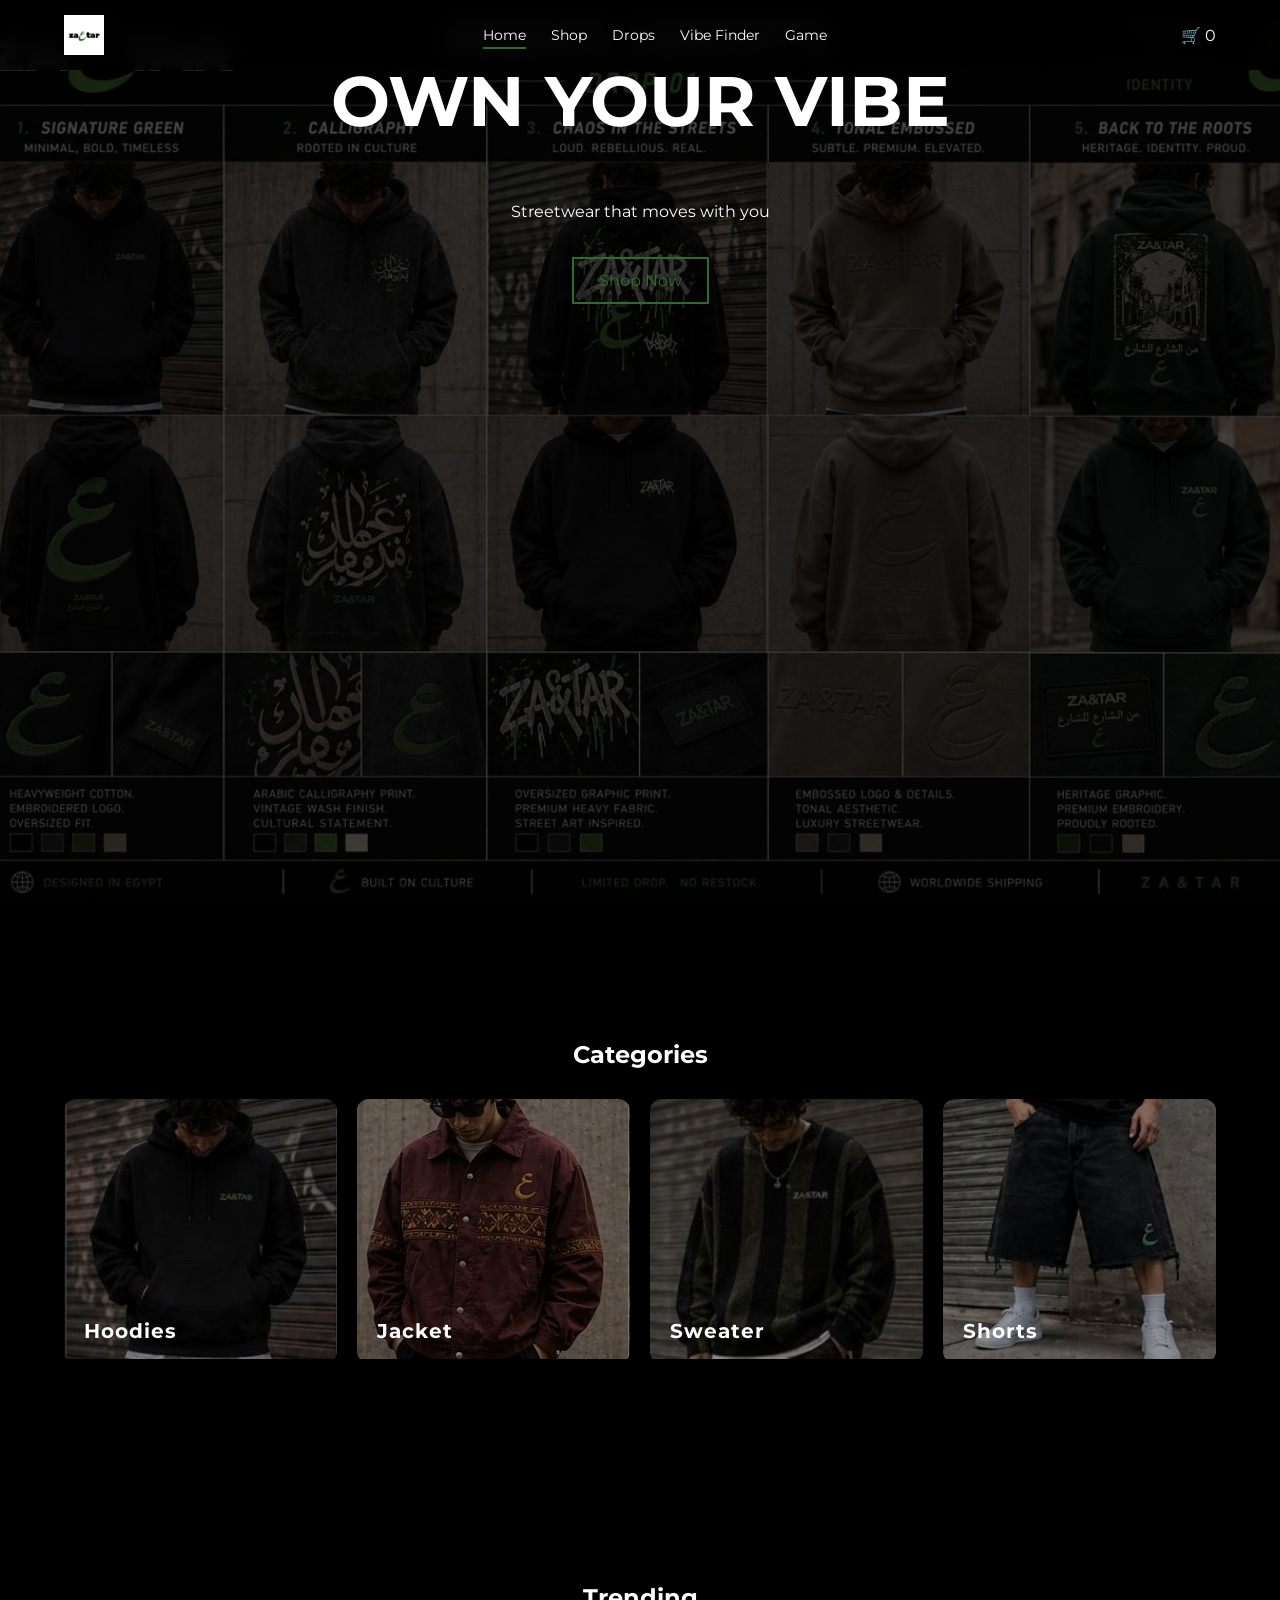
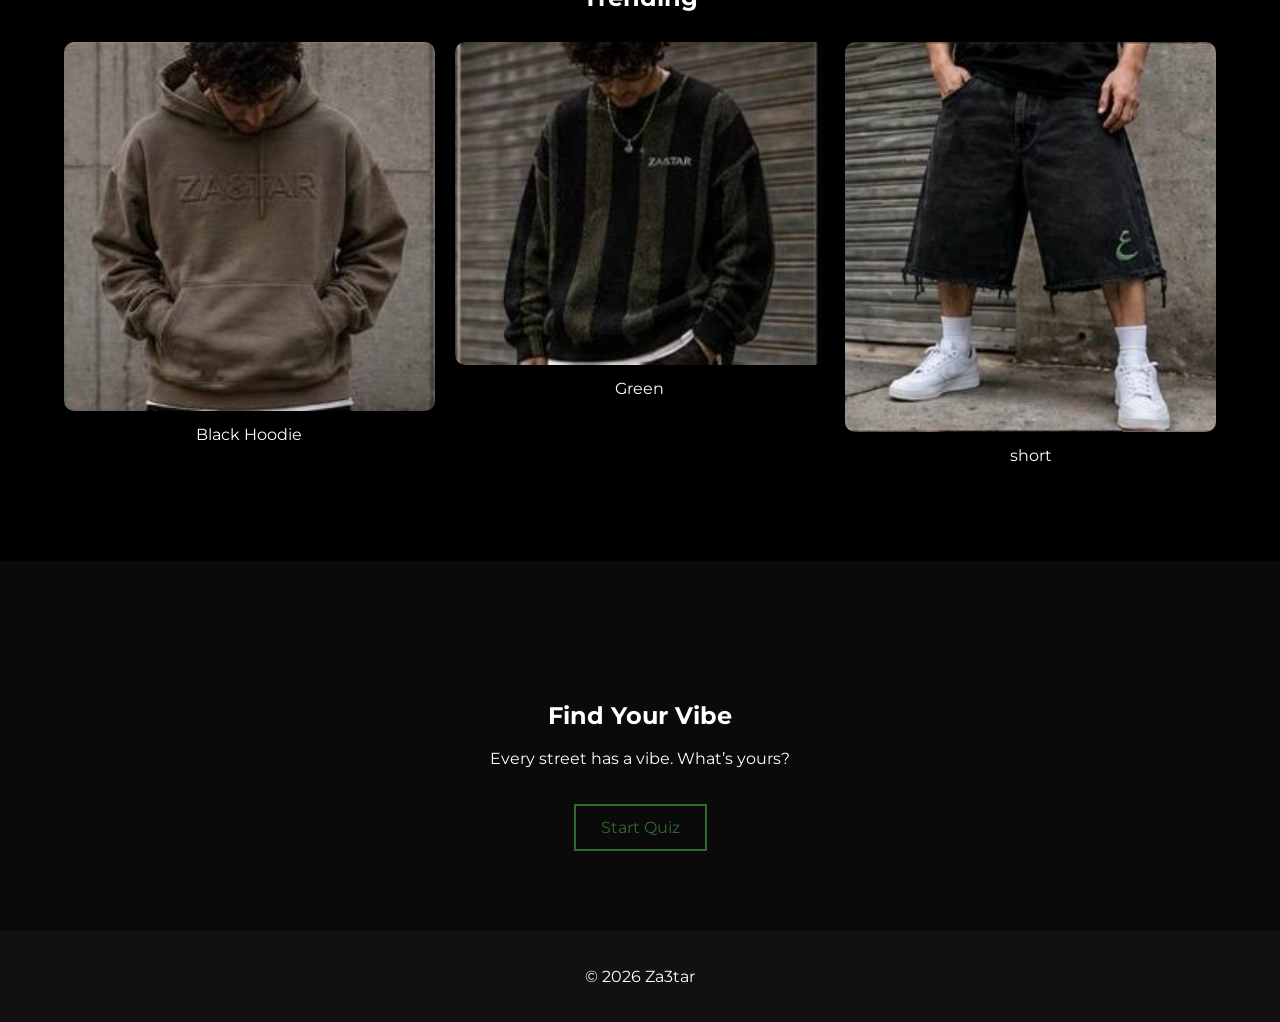
<file: index.html>
<!DOCTYPE html>
<html lang="en">
<head>
<meta charset="UTF-8">
<meta name="viewport" content="width=device-width, initial-scale=1.0">
<title>Za3tar</title>

<link href="https://fonts.googleapis.com/css2?family=Montserrat:wght@400;700&display=swap" rel="stylesheet">
<link rel="stylesheet" href="style.css">
</head>

<body>
<!-- NAVBAR -->
<header class="main-header">

  <img src="logo.jpeg" class="logo">

  <div class="menu-toggle" onclick="toggleMenu()">☰</div>

  <nav id="nav">
    <a href="index.html" class="active">Home</a>
    <a href="shop.html">Shop</a>
    <a href="drops.html">Drops</a>
    <a href="vibe.html">Vibe Finder</a>
    <a href="game.html">Game</a>
  </nav>

  <div class="cart-icon" onclick="toggleCart()">🛒 
    <span id="cart-count">0</span>
  </div>

</header>



<section class="hero">

  <img src="background.jpeg"   class="hero-img">

  <div class="overlay"></div>

  <div class="hero-content">
    <h2>OWN YOUR VIBE</h2>
    <p>Streetwear that moves with you</p>
    <a href="shop.html" class="btn">Shop Now</a>
  </div>

</section>


<!-- 🔥 CATEGORIES -->
<!-- 🔥 CATEGORIES -->
<section class="section">
  <h2>Categories</h2>
  <div class="grid">

    <a href="shop.html?category=hoodies" class="category">
      <img src="hoddie1.jpeg">
      <div class="overlay-dark"></div>
      <h3>Hoodies</h3>
    </a>

    <a href="shop.html?category=tshirts" class="category">
      <img src="jacket.jpeg">
      <div class="overlay-dark"></div>
      <h3>Jacket</h3>
    </a>

    <a href="shop.html?category=denim" class="category">
      <img src="sweater.jpeg">
      <div class="overlay-dark"></div>
      <h3>Sweater</h3>
    </a>

    <a href="shop.html?category=pants" class="category">
      <img src="short1.jpeg">
      <div class="overlay-dark"></div>
      <h3>Shorts</h3>
    </a>

  </div>
</section>

<!-- PRODUCTS -->
<section class="section">
  <h2>Trending</h2>
  <div class="grid">
    <div class="product">
      <img src="hoddie3.jpeg">
      <p>Black Hoodie</p>
    </div>
    <div class="product">
      <img src="sweater.jpeg">
      <p>Green </p>
    </div>
    <div class="product">
      <img src="short1.jpeg">
      <p>short</p>
    </div>
  </div>
</section>

<!-- VIBE -->
<section class="section dark">
  <h2>Find Your Vibe</h2>
  <p>Every street has a vibe. What’s yours?</p>
  <a href="game.html" class="btn">Start Quiz</a>
</section>

<!-- FOOTER -->
<footer>
  <p>© 2026 Za3tar</p>
</footer>

<script>
function toggleMenu(){
  document.getElementById("nav").classList.toggle("active");
}
</script>

</body>
</html>
</file>
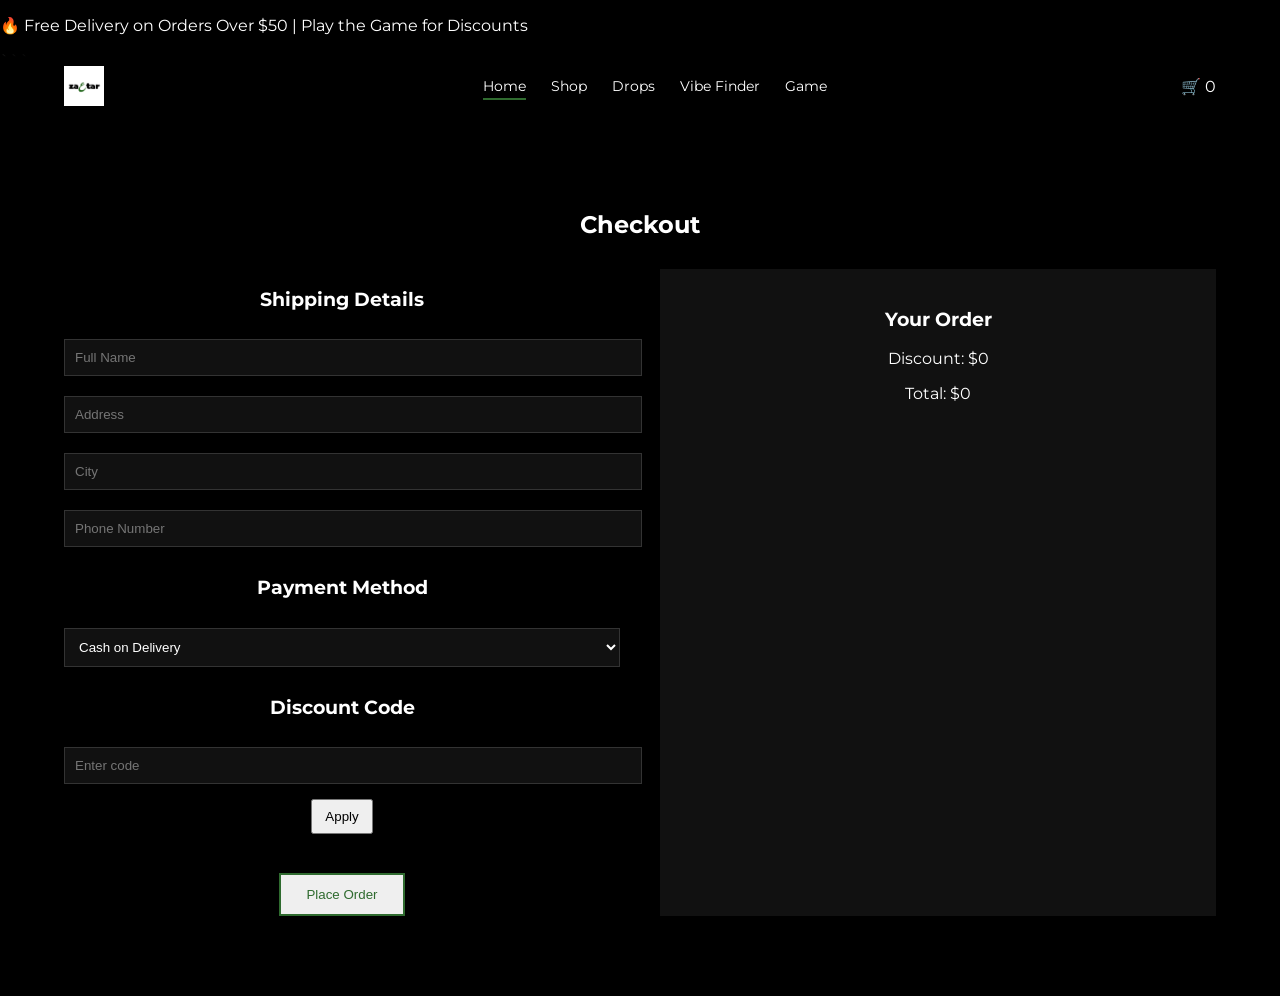
<file: checkout.html>
<!DOCTYPE html>
<html lang="en">
<head>
<meta charset="UTF-8">
<meta name="viewport" content="width=device-width, initial-scale=1.0">
<title>Checkout - Za3tar</title>

<link href="https://fonts.googleapis.com/css2?family=Montserrat:wght@400;700&display=swap" rel="stylesheet">
<link rel="stylesheet" href="style.css">
</head>

<body>

<!-- TOP BAR -->
<div class="top-bar">
  <p>🔥 Free Delivery on Orders Over $50 | Play the Game for Discounts</p>
</div>

<!-- NAVBAR -->
<header class="main-header">

  <img src="logo.jpeg" class="logo">

  <div class="menu-toggle" onclick="toggleMenu()">☰</div>

  <nav id="nav">
    <a href="index.html" class="active">Home</a>
    <a href="shop.html">Shop</a>
    <a href="#">Drops</a>
    <a href="vibe.html">Vibe Finder</a>
    <a href="game.html">Game</a>
  </nav>

  <div class="cart-icon" onclick="toggleCart()">🛒 
    <span id="cart-count">0</span>
  </div>

</header>
```


<section class="section checkout">

<h2>Checkout</h2>

<div class="checkout-container">

<!-- FORM -->
<form class="checkout-form" onsubmit="placeOrder(event)">

<h3>Shipping Details</h3>
<input type="text" placeholder="Full Name" required>
<input type="text" placeholder="Address" required>
<input type="text" placeholder="City" required>
<input type="tel" placeholder="Phone Number" required>

<h3>Payment Method</h3>
<select id="payment" onchange="toggleCard()">
  <option value="cod">Cash on Delivery</option>
  <option value="card">Card Payment</option>
</select>

<!-- CARD -->
<div id="card-details" style="display:none;">
  <input type="text" placeholder="Card Number">
  <input type="text" placeholder="Expiry Date">
  <input type="text" placeholder="CVV">
</div>

<h3>Discount Code</h3>
<input type="text" id="discount" placeholder="Enter code">
<button type="button" onclick="applyDiscount()">Apply</button>

<br><br>
<button type="submit" class="btn">Place Order</button>

</form>

<!-- SUMMARY -->
<div class="order-summary">
  <h3>Your Order</h3>
  <ul id="checkout-items"></ul>
  <p>Discount: $<span id="discount-value">0</span></p>
  <p>Total: $<span id="checkout-total">0</span></p>
</div>

</div>
</section>

<script>

// NAV MENU
function toggleMenu(){
  document.getElementById("nav").classList.toggle("active");
}


// LOAD CART
let cart = JSON.parse(localStorage.getItem("cart")) || [];
let total = 0;
let discountAmount = 0;

const list = document.getElementById("checkout-items");

cart.forEach(item => {
  const li = document.createElement("li");
  li.innerText = item.name + " - $" + item.price;
  list.appendChild(li);
  total += item.price;
});

document.getElementById("checkout-total").innerText = total;


// LOAD DISCOUNT FROM GAME
let savedCode = localStorage.getItem("discountCode");

if(savedCode){
  document.getElementById("discount").value = savedCode;
  applyDiscount();
}


// TOGGLE CARD
function toggleCard(){
  const method = document.getElementById("payment").value;

  document.getElementById("card-details").style.display =
    method === "card" ? "block" : "none";
}


// APPLY DISCOUNT
function applyDiscount(){
  const code = document.getElementById("discount").value;

  if(code === "ZA3TAR10"){
    discountAmount = total * 0.1;
  } 
  else if(code === "DRIP20"){
    discountAmount = total * 0.2;
  } 
  else {
    alert("Invalid code");
    return;
  }

  document.getElementById("discount-value").innerText = discountAmount.toFixed(2);
  document.getElementById("checkout-total").innerText = (total - discountAmount).toFixed(2);
}


// PLACE ORDER
function placeOrder(e){
  e.preventDefault();

  localStorage.removeItem("cart");
  localStorage.removeItem("discountCode");

  window.location.href = "confirmation.html";
}

</script>

</body>
</html>
</file>
<file: style.css>
:root {
  --green-main: #2F6B2F;
  --green-light: #3f8a3f;
}

body {
  margin: 0;
  font-family: 'Montserrat', sans-serif;
  background: #000;
  color: #fff;
}

/* HEADER */
header {
  display: flex;
  justify-content: space-between;
  align-items: center;
  padding: 15px 5%;
  position: fixed;
  width: 100%;
  box-sizing: border-box;
  background: rgba(0,0,0,0.85);
  backdrop-filter: blur(10px);
  z-index: 1000;
}

.logo {
  height: 40px;
}

.menu-toggle {
  display: none;
  font-size: 24px;
  cursor: pointer;
}

/* NAV */
nav {
  display: flex;
}

nav a {
  margin-left: 25px;
  text-decoration: none;
  color: white;
  font-size: 14px;
  position: relative;
}

nav a::after {
  content: '';
  position: absolute;
  width: 0;
  height: 2px;
  bottom: -5px;
  left: 0;
  background: var(--green-main);
  transition: 0.3s;
}

nav a:hover::after {
  width: 100%;
}
.hero {
  position: relative;
  height: 100vh;
  overflow: hidden;
}

.hero-img {
  position: absolute;
  width: 100%;
  height: 100%;
  object-fit: cover;
  top: 0;
  left: 0;
}

.overlay {
  position: absolute;
  width: 100%;
  height: 100%;
  background: rgba(0,0,0,0.5);
}

.hero-content {
  position: relative;
  z-index: 2;
  text-align: center;
}
.overlay {
  position: absolute;
  width: 100%;
  height: 100%;
  background: rgba(0,0,0,0.7);
}

.hero-content {
  position: relative;
  text-align: center;
  animation: fadeUp 1s ease;
}

.hero h2 {
  font-size: clamp(32px, 6vw, 70px);
}

/* BUTTON */
.btn {
  padding: 12px 25px;
  border: 2px solid var(--green-main);
  color: var(--green-main);
  margin-top: 20px;
  text-decoration: none;
  display: inline-block;
  transition: 0.3s;
}

.btn:hover {
  background: var(--green-main);
  color: #000;
}

/* SECTIONS */
.section {
  padding: 80px 5%;
  text-align: center;
}

.dark {
  background: #0a0a0a;
}

.grid {
  display: grid;
  grid-template-columns: repeat(auto-fit, minmax(220px, 1fr));
  gap: 20px;
  margin-top: 30px;
}

.product img {
  width: 100%;
  border-radius: 10px;
  transition: 0.3s;
}

.product:hover img {
  transform: scale(1.05);
}

/* FOOTER */
footer {
  padding: 20px;
  text-align: center;
  background: #111;
}

/* ANIMATION */
@keyframes fadeUp {
  from {
    opacity: 0;
    transform: translateY(30px);
  }
  to {
    opacity: 1;
    transform: translateY(0);
  }
}

/* MOBILE */
@media (max-width: 768px) {
  .menu-toggle {
    display: block;
  }

  nav {
    position: absolute;
    top: 70px;
    right: 0;
    background: black;
    flex-direction: column;
    width: 200px;
    display: none;
  }

  nav.active {
    display: flex;
  }

  nav a {
    padding: 15px;
    border-bottom: 1px solid #222;
  }
}
/* CATEGORY CARDS (PREMIUM) */
.category {
  position: relative;
  display: block;
  overflow: hidden;
  border-radius: 12px;
  cursor: pointer;
}

.category img {
  width: 100%;
  height: 260px;
  object-fit: cover;
  transition: transform 0.5s ease;
}

/* DARK OVERLAY */
.overlay-dark {
  position: absolute;
  width: 100%;
  height: 100%;
  background: rgba(0,0,0,0.4);
  top: 0;
  left: 0;
  transition: 0.4s;
}

/* TEXT */
.category h3 {
  position: absolute;
  bottom: 20px;
  left: 20px;
  margin: 0;
  color: white;
  font-size: 20px;
  letter-spacing: 1px;
  z-index: 2;
  transition: 0.3s;
}

/* HOVER EFFECT */
.category:hover img {
  transform: scale(1.1);
}

.category:hover .overlay-dark {
  background: rgba(0,0,0,0.6);
}

.category:hover h3 {
  color: var(--green-main);
  transform: translateY(-5px);
}
/* SHOP PAGE PRODUCTS */
.product {
  text-align: center;
}

.product img {
  width: 100%;
  border-radius: 10px;
  transition: 0.3s;
}

.product:hover img {
  transform: scale(1.05);
}

.product p {
  margin-top: 10px;
}
/* FILTER BUTTONS */
.filters {
  margin-bottom: 20px;
}

.filters button {
  margin: 5px;
  padding: 10px 15px;
  background: none;
  border: 1px solid var(--green-main);
  color: white;
  cursor: pointer;
}

.filters button:hover {
  background: var(--green-main);
}

/* PRODUCT */
.product {
  text-align: center;
}

.product span {
  display: block;
  margin: 5px 0;
}

.product button {
  padding: 8px 15px;
  border: none;
  background: var(--green-main);
  color: black;
  cursor: pointer;
}

/* CART ICON */
.cart-icon {
  color: white;
  cursor: pointer;
}

/* CART PANEL */
#cart-panel {
  position: fixed;
  right: -300px;
  top: 0;
  width: 300px;
  height: 100%;
  background: #111;
  padding: 20px;
  transition: 0.3s;
}

#cart-panel.open {
  right: 0;
}
/* CHECKOUT */
.checkout-container {
  display: grid;
  grid-template-columns: 1fr 1fr;
  gap: 40px;
  margin-top: 30px;
}

/* FORM */
.checkout-form input,
.checkout-form select {
  width: 100%;
  padding: 10px;
  margin: 10px 0;
  background: #111;
  border: 1px solid #333;
  color: white;
}

/* ORDER SUMMARY */
.order-summary {
  background: #111;
  padding: 20px;
}

.order-summary ul {
  list-style: none;
  padding: 0;
}

.order-summary li {
  margin: 10px 0;
}

/* MOBILE */
@media (max-width: 768px) {
  .checkout-container {
    grid-template-columns: 1fr;
  }
}
/* BUTTON SMALL */
button {
  padding: 8px 12px;
  margin-top: 5px;
  cursor: pointer;
}

/* CARD DETAILS */
#card-details input {
  margin-top: 5px;
}
.quiz button {
  margin: 10px;
  padding: 10px 15px;
  border: 1px solid var(--green-main);
  background: none;
  color: white;
  cursor: pointer;
}

.quiz button:hover {
  background: var(--green-main);
}
/* QUIZ */
.quiz-container {
  max-width: 500px;
  margin: auto;
}

#question {
  font-size: 20px;
  margin-bottom: 20px;
}

.quiz-btn {
  display: block;
  width: 100%;
  margin: 10px 0;
  padding: 12px;
  background: none;
  border: 1px solid var(--green-main);
  color: white;
  cursor: pointer;
  transition: 0.3s;
}

.quiz-btn:hover {
  background: var(--green-main);
}

.quiz-btn.active {
  background: var(--green-main);
  color: black;
}
#game {
  max-width: 500px;
  margin: auto;
}

#question {
  font-size: 20px;
  margin-bottom: 20px;
}
css id="navcss1"
/* NAV ACTIVE LINK */
nav a.active {
  color: var(--green-main);
}

nav a.active::after {
  width: 100%;
}

/* BETTER HEADER */
.main-header {
  display: flex;
  justify-content: space-between;
  align-items: center;
  padding: 15px 5%;
  position: fixed;
  width: 100%;
  box-sizing: border-box;
  background: rgba(0,0,0,0.85);
  backdrop-filter: blur(10px);
  z-index: 1000;
}

/* FIX CONTENT UNDER HEADER */
.section {
  padding-top: 120px;
}
</file>
